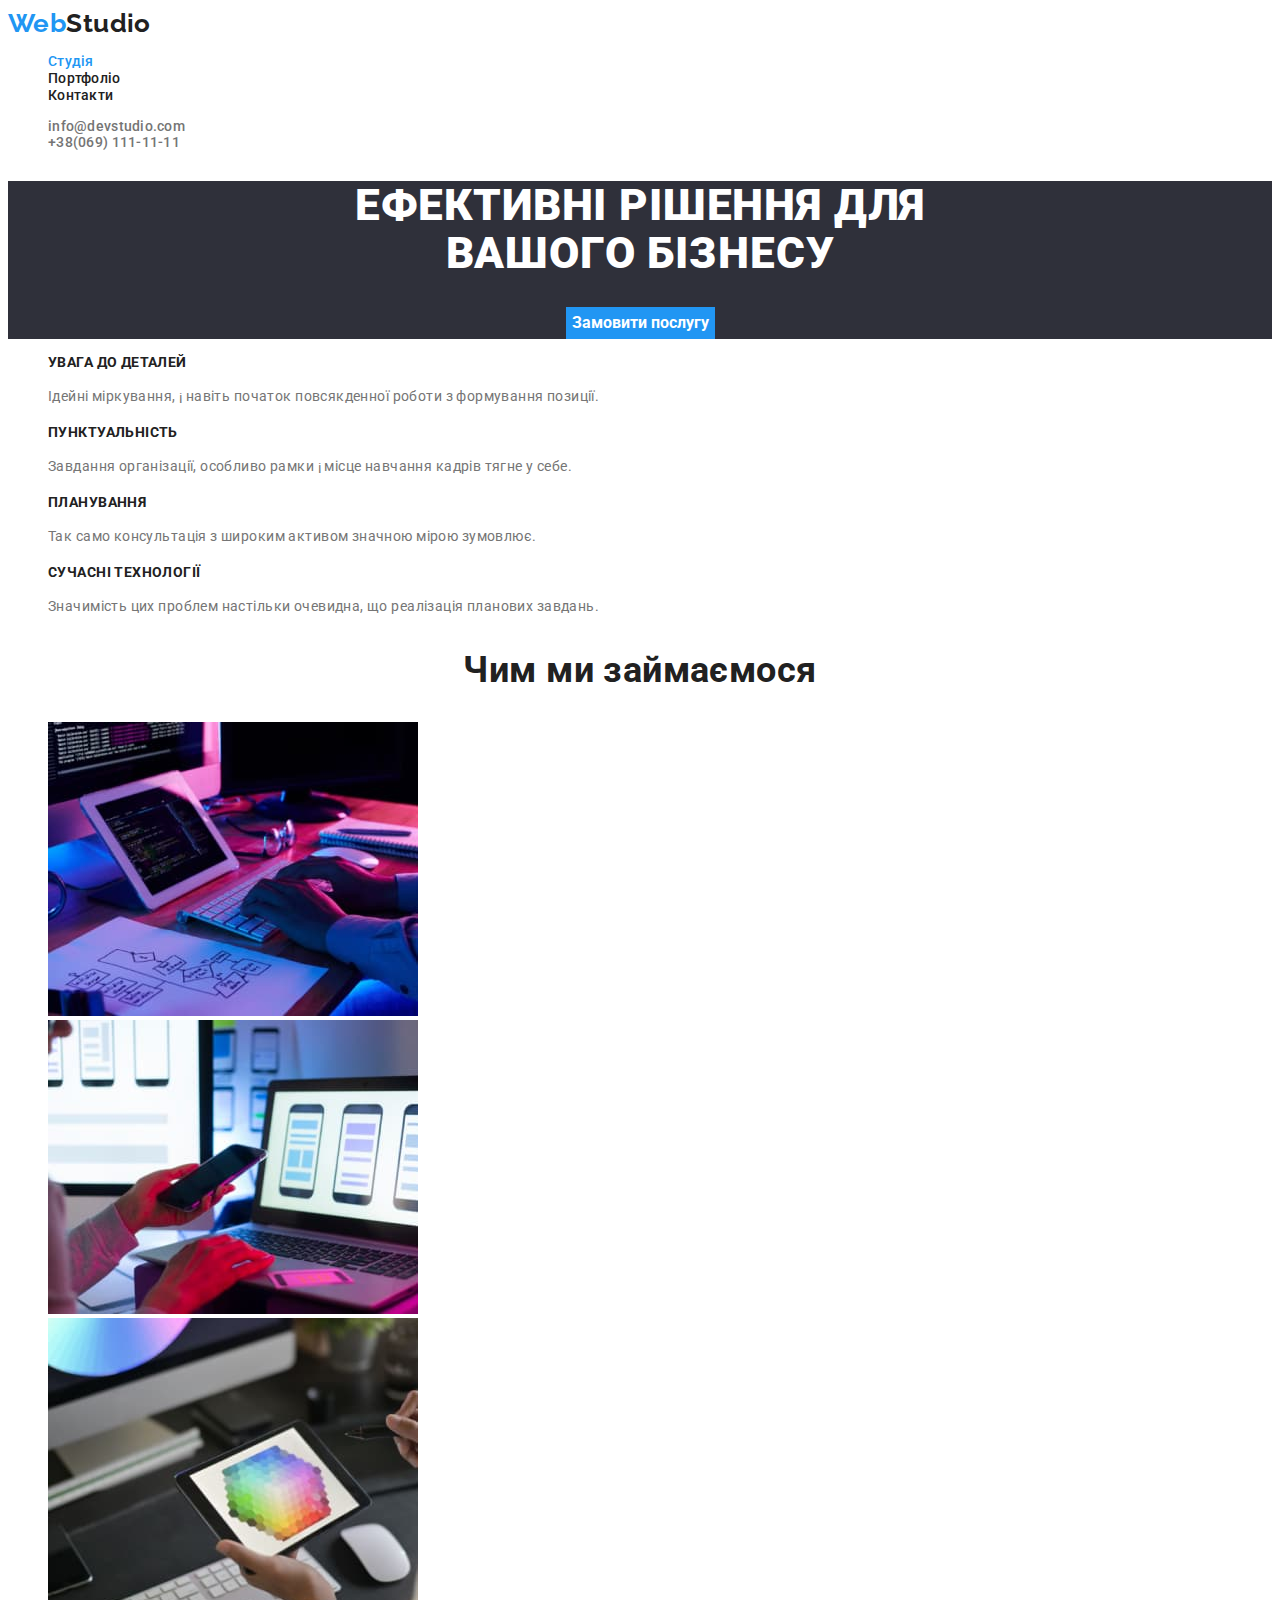
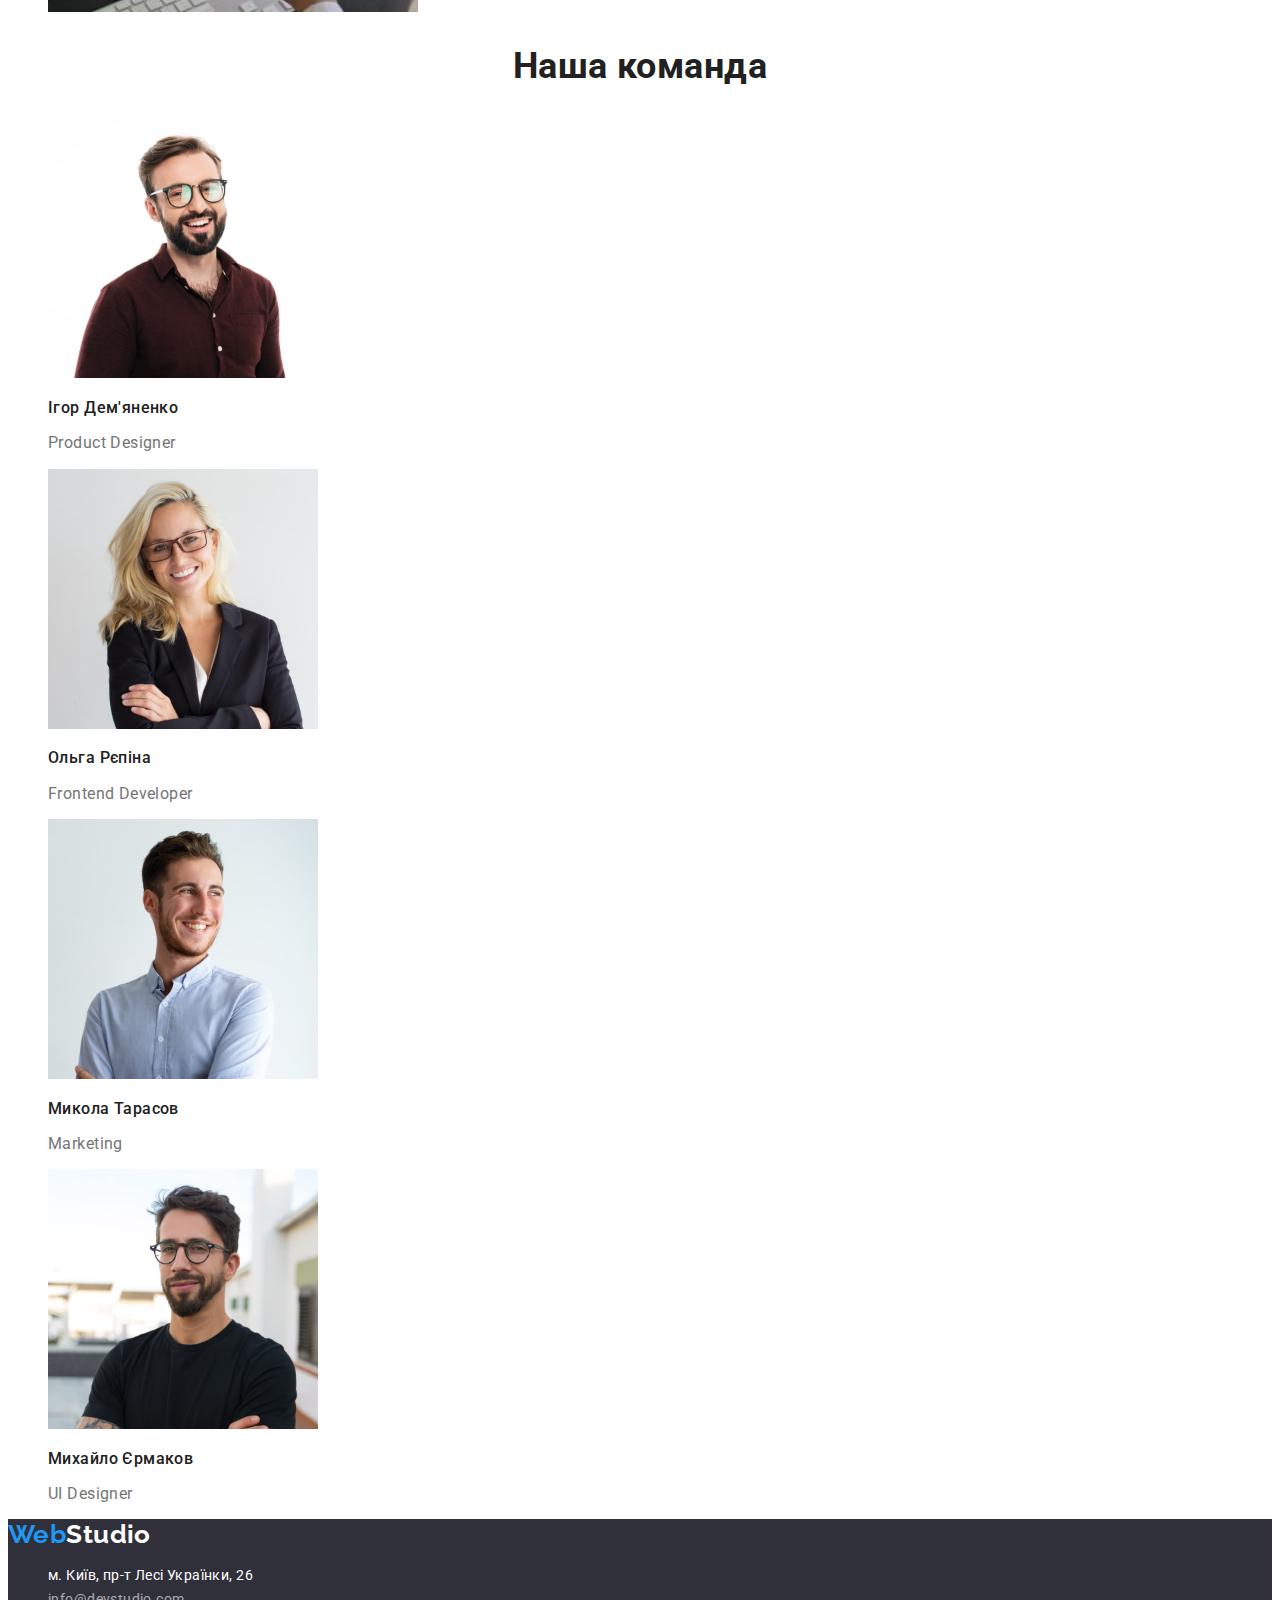
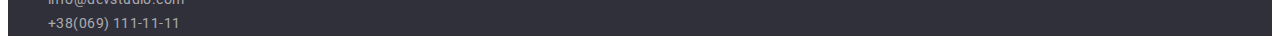
<file: index.html>
<!DOCTYPE html>
<html lang="uk">
  <head>
    <meta charset="UTF-8" />
    <meta http-equiv="X-UA-Compatible" content="IE=edge" />
    <meta
      name="viewport"
      content="width=device-width, initial-scale=1.0"
    />
    <title>Document</title>
    <link
      rel="preconnect"
      href="https://fonts.googleapis.com"
    />
    <link
      rel="preconnect"
      href="https://fonts.gstatic.com"
      crossorigin
    />
    <link
      href="https://fonts.googleapis.com/css2?family=Raleway:wght@700&family=Roboto:wght@400;500;700;900&display=swap"
      rel="stylesheet"
    />
    <link rel="stylesheet" href="./css/styles.css" />
  </head>

  <body>
    <!--Шапка-->
    <header class="">
      <nav>
        <a href="/index.html" class="logo">
          <span class="logo-start">Web</span>Studio</a
        >
        <ul class="site-nav list">
          <li>
            <a href="./index.html" class="current link"
              >Студія</a
            >
          </li>
          <li>
            <a href="./portfolio.html" class="link"
              >Портфоліо</a
            >
          </li>
          <li><a href="" class="link">Контакти</a></li>
        </ul>
      </nav>
      <ul class="site-contacts list">
        <li>
          <a href="mailto:info@devstudio.com" class="link"
            >info@devstudio.com</a
          >
        </li>
        <li>
          <a href="tel:+380961111111" class="link"
            >+38(069) 111-11-11</a
          >
        </li>
      </ul>
    </header>
    <!--Оглавленuие-->
    <main>
      <section class="hero">
        <h1 class="hero-title">
          Ефективні рішення для <br />
          вашого бізнесу
        </h1>
        <button type="button" class="primary">
          Замовити послугу
        </button>
      </section>
      <!--Особливості-->
      <section class="section">
        <h2 class="hidden-text">features</h2>
        <!--Скрыть в css-->
        <ul class="feature list">
          <li>
            <h3 class="features-title">УВАГА ДО ДЕТАЛЕЙ</h3>
            <p class="features-text">
              Ідейні міркування, &#161; навіть початок
              повсякденної роботи з формування позиції.
            </p>
          </li>
          <li>
            <h3 class="features-title">ПУНКТУАЛЬНІСТЬ</h3>
            <p class="features-text">
              Завдання організації, особливо рамки &#161;
              місце навчання кадрів тягне у себе.
            </p>
          </li>
          <li>
            <h3 class="features-title">ПЛАНУВАННЯ</h3>
            <p class="features-text">
              Так само консультація з широким активом
              значною мірою зумовлює.
            </p>
          </li>
          <li>
            <h3 class="features-title">
              СУЧАСНІ ТЕХНОЛОГІЇ
            </h3>
            <p class="features-text">
              Значимість цих проблем настільки очевидна, що
              реалізація планових завдань.
            </p>
          </li>
        </ul>
      </section>
      <!--Чим ми займаємося-->
      <section class="section">
        <h2 class="section-title">Чим ми займаємося</h2>
        <ul class="work list">
          <li>
            <img
              src="./images/box1.jpg"
              alt="box 1"
              width="370"
            />
          </li>
          <li>
            <img
              src="./images/box2.jpg"
              alt="box 2"
              width="370"
            />
          </li>
          <li>
            <img
              src="./images/box3.jpg"
              alt="box 3"
              width="370"
            />
          </li>
        </ul>
      </section>
      <!--Наша команда-->
      <section class="section">
        <h2 class="section-title">Наша команда</h2>
        <ul class="team list">
          <li>
            <img
              src="images/igor.jpg"
              alt="Photo Product Designer - Igor"
              width="270"
            />
            <h3 class="member">Ігор Дем'яненко</h3>
            <p class="position">Product Designer</p>
          </li>
          <li>
            <img
              src="images/olga.jpg"
              alt="Photo Frontend Developer - Olga"
              width="270"
            />
            <h3 class="member">Ольга Рєпіна</h3>
            <p class="position">Frontend Developer</p>
          </li>
          <li>
            <img
              src="images/nikola.jpg"
              alt="Photo Marketing - Mikola"
              width="270"
            />
            <h3 class="member">Микола Тарасов</h3>
            <p class="position">Marketing</p>
          </li>
          <li>
            <img
              src="images/misha.jpg"
              alt="Photo UI Designer - Misha"
              width="270"
            />
            <h3 class="member">Михайло Єрмаков</h3>
            <p class="position">UI Designer</p>
          </li>
        </ul>
      </section>
    </main>
    <footer>
      <a href="/index.html" class="logo">
        <span class="logo-start">Web</span
        ><span class="logo-end">Studio</span></a
      >
      <address>
        <ul class="footer-communication list">
          <li>
            <a
              href="http://surl.li/dadrl"
              target="_blank"
              rel="noopener noreferrer"
              class="footer-address link"
            >
              м. Київ, пр-т Лесі Українки, 26</a
            >
          </li>
          <li>
            <a
              href="mailto:info@devstudio.com"
              class="footer-contact link"
              >info@devstudio.com</a
            >
          </li>
          <li>
            <a
              href="tel:+380961111111"
              class="footer-contact link"
              >+38(069) 111-11-11</a
            >
          </li>
        </ul>
      </address>
    </footer>
  </body>
</html>
</file>
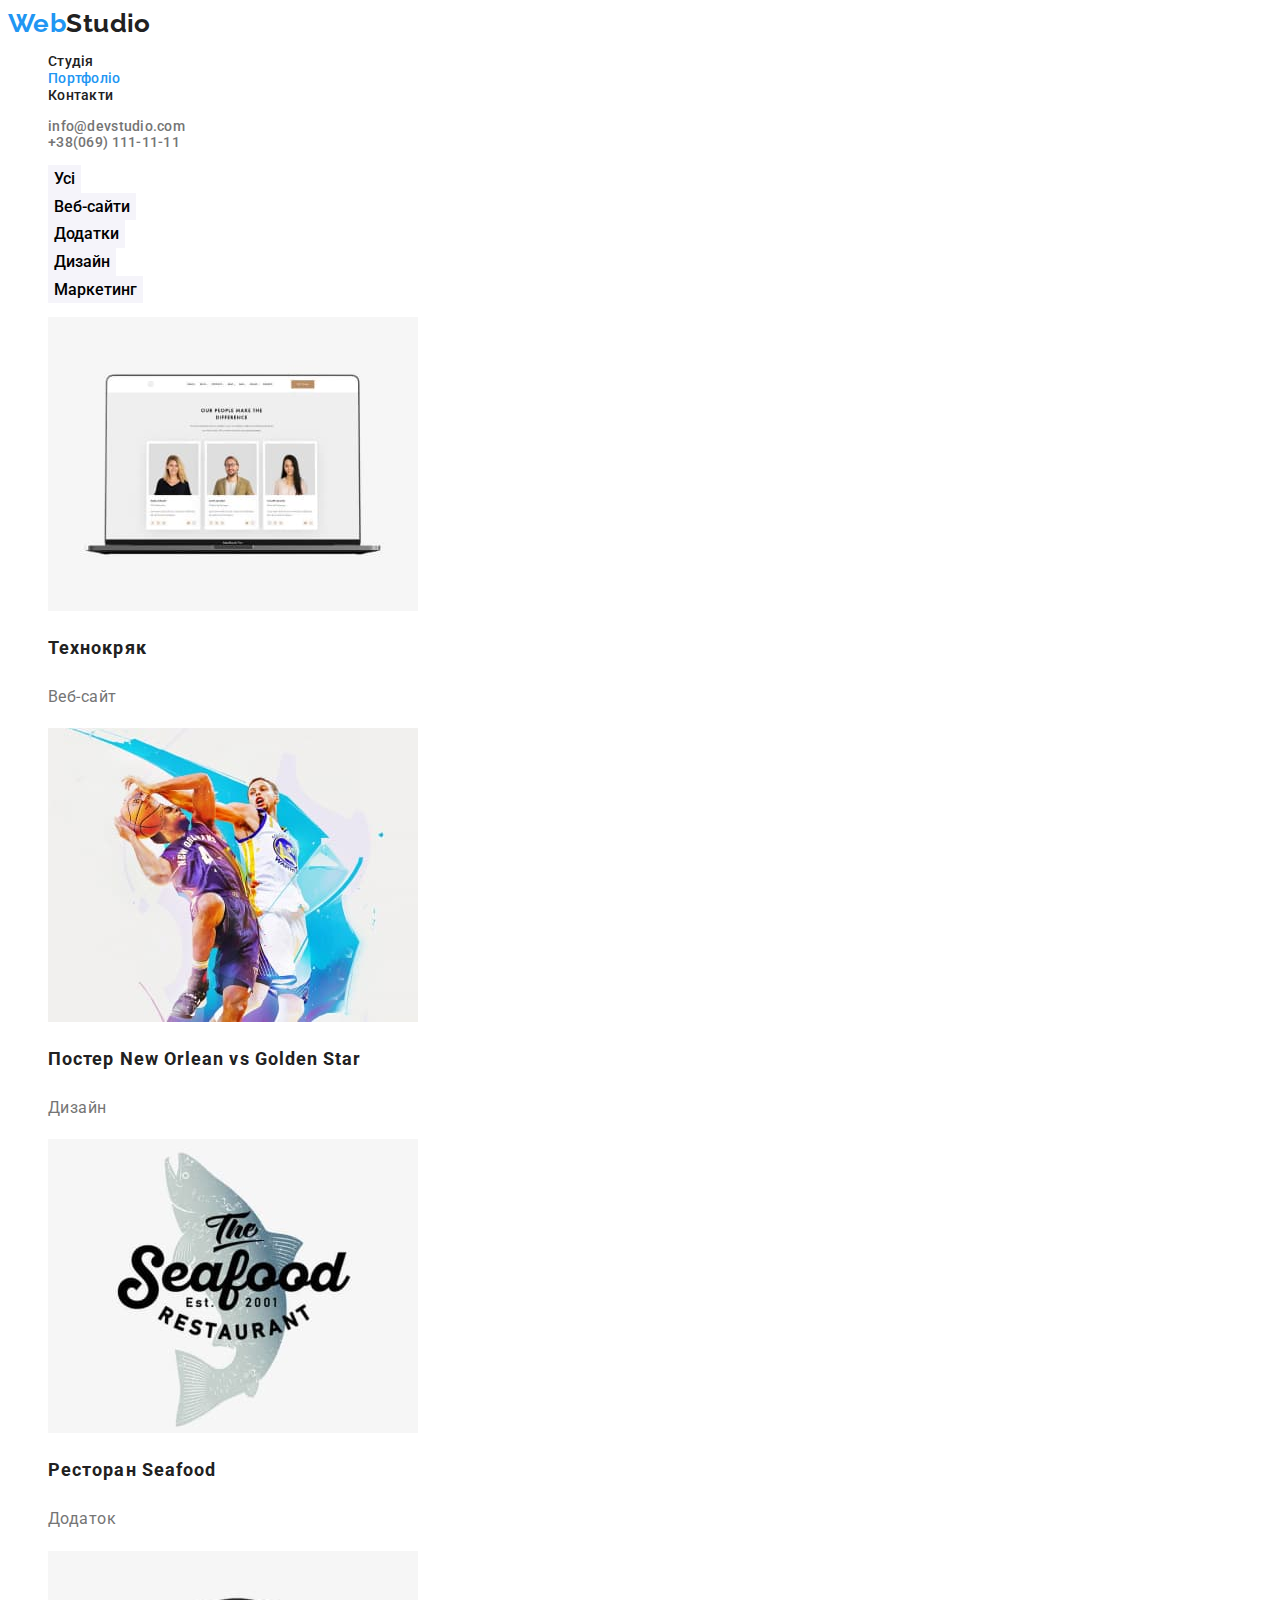
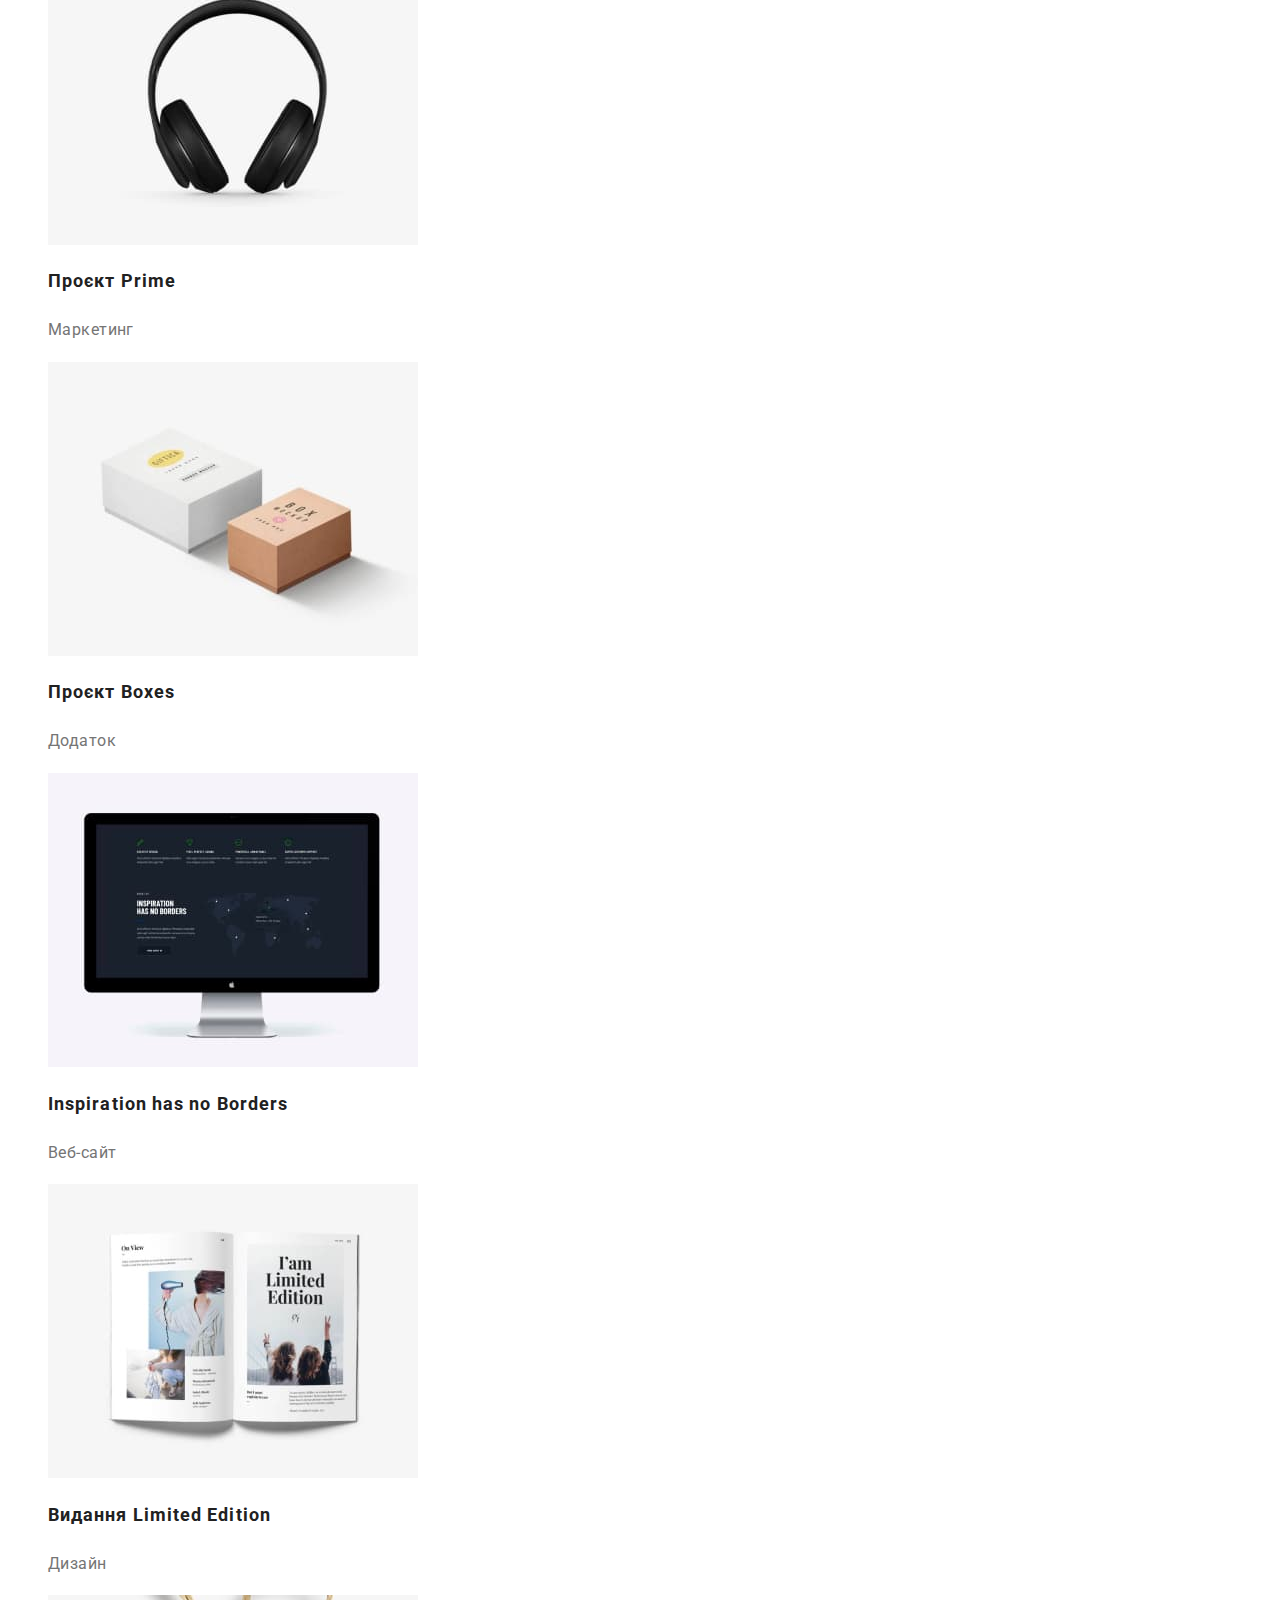
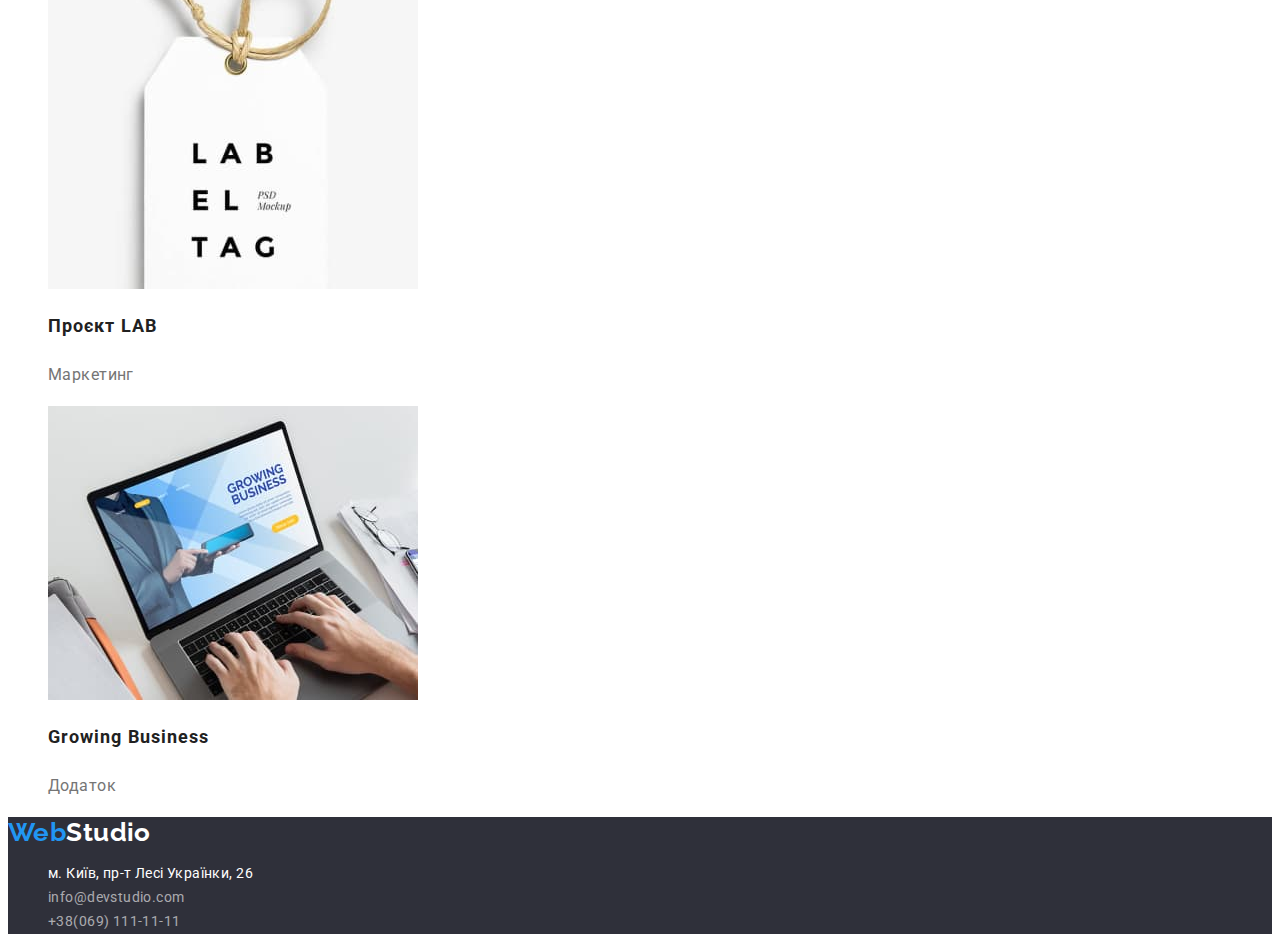
<file: portfolio.html>
<!DOCTYPE html>
<html lang="uk">
  <head>
    <meta charset="UTF-8" />
    <meta http-equiv="X-UA-Compatible" content="IE=edge" />
    <meta
      name="viewport"
      content="width=device-width, initial-scale=1.0"
    />
    <title>Document</title>
    <link
      rel="preconnect"
      href="https://fonts.googleapis.com"
    />
    <link
      rel="preconnect"
      href="https://fonts.gstatic.com"
      crossorigin
    />
    <link
      href="https://fonts.googleapis.com/css2?family=Raleway:wght@700&family=Roboto:wght@400;500;700;900&display=swap"
      rel="stylesheet"
    />
    <link rel="stylesheet" href="./css/styles.css" />
  </head>
  <body>
    <!--Шапка-->
    <header class="">
      <nav>
        <a href="/index.html" class="logo">
          <span class="logo-start">Web</span>Studio</a
        >
        <ul class="site-nav list">
          <li>
            <a href="./index.html" class="link">Студія</a>
          </li>
          <li>
            <a href="./portfolio.html" class="current link"
              >Портфоліо</a
            >
          </li>
          <li><a href="" class="link">Контакти</a></li>
        </ul>
      </nav>
      <ul class="site-contacts list">
        <li>
          <a href="mailto:info@devstudio.com" class="link"
            >info@devstudio.com</a
          >
        </li>
        <li>
          <a href="tel:+380961111111" class="link"
            >+38(069) 111-11-11</a
          >
        </li>
      </ul>
    </header>
    <main>
      <!--Filters-->
      <section>
        <h1 class="hidden-text">Projects</h1>
        <!--Скрыть в CSS-->
        <ul class="list">
          <li>
            <button type="button" class="secondary">
              Усі
            </button>
          </li>
          <li>
            <button type="button" class="secondary">
              Веб-сайти
            </button>
          </li>
          <li>
            <button type="button" class="secondary">
              Додатки
            </button>
          </li>
          <li>
            <button type="button" class="secondary">
              Дизайн
            </button>
          </li>
          <li>
            <button type="button" class="secondary">
              Маркетинг
            </button>
          </li>
        </ul>
      <!--Projects-->
        <ul class="list">
          <li>
            <img
              src="images/Project(1).jpg"
              alt="Технокряк"
              width="370"
            />
            <h2 class="project-title">Технокряк</h2>
            <p class="project-type">Веб-сайт</p>
          </li>
          <li>
            <img
              src="images/Project(2).jpg"
              alt="Постер New Orlean vs Golden Star"
              width="370"
            />
            <h2 class="project-title">
              Постер New Orlean vs Golden Star
            </h2>
            <p class="project-type">Дизайн</p>
          </li>
          <li>
            <img
              src="images/Project(3).jpg"
              alt="Постер Ресторан Seafood"
              width="370"
            />
            <h2 class="project-title">Ресторан Seafood</h2>
            <p class="project-type">Додаток</p>
          </li>
          <li>
            <img
              src="images/Project(4).jpg"
              alt="Постер Проєкт Prime"
              width="370"
            />
            <h2 class="project-title">Проєкт Prime</h2>
            <p class="project-type">Маркетинг</p>
          </li>
          <li>
            <img
              src="images/Project(5).jpg"
              alt="Постер Проєкт Boxes"
              width="370"
            />
            <h2 class="project-title">Проєкт Boxes</h2>
            <p class="project-type">Додаток</p>
          </li>
          <li>
            <img
              src="images/Project(6).jpg"
              alt="Inspiration has no Borders"
              width="370"
            />
            <h2 class="project-title">
              Inspiration has no Borders
            </h2>
            <p class="project-type">Веб-сайт</p>
          </li>
          <li>
            <img
              src="images/Project(7).jpg"
              alt="Видання Limited Edition"
              width="370"
            />
            <h2 class="project-title">
              Видання Limited Edition
            </h2>
            <p class="project-type">Дизайн</p>
          </li>
          <li>
            <img
              src="images/Project(8).jpg"
              alt="Постер Проєкта LAB"
              width="370"
            />
            <h2 class="project-title">Проєкт LAB</h2>
            <p class="project-type">Маркетинг</p>
          </li>
          <li>
            <img
              src="images/Project(9).jpg"
              alt="Постер Growing Business"
              width="370"
            />
            <h2 class="project-title">Growing Business</h2>
            <p class="project-type">Додаток</p>
          </li>
        </ul>
      </section>
    </main>
    <footer>
      <a href="/index.html" class="logo">
        <span class="logo-start">Web</span
        ><span class="logo-end">Studio</span></a
      >
      <address>
        <ul class="footer-communication list">
          <li>
            <a
              href="http://surl.li/dadrl"
              target="_blank"
              rel="noopener noreferrer"
              class="footer-address link"
            >
              м. Київ, пр-т Лесі Українки, 26</a
            >
          </li>
          <li>
            <a
              href="mailto:info@devstudio.com"
              class="footer-contact link"
              >info@devstudio.com</a
            >
          </li>
          <li>
            <a
              href="tel:+380961111111"
              class="footer-contact link"
              >+38(069) 111-11-11</a
            >
          </li>
        </ul>
      </address>
    </footer>
  </body>
</html>
</file>
<file: css/styles.css>
/* General */
:root {
  --primary-text-color: #212121;
  --title-text-color: #757575;
  --accent-color: #2196f3;
  --primary-white-color: #ffffff;
  --title-grey-color: #2f303a;
  --button-secondary-bgc: #f5f4fa;
}

body {
  font-family: 'Roboto', sans-serif;
  font-size: 14px;
  background-color: var(--primary-white-color);
  line-height: 1.2;
  letter-spacing: 0.03em;
  color: var(--primary-text-color);
}

.list {
  list-style: none;
}

button {
  font-family: inherit;
  cursor: pointer;
}
.site-nav .current.link {
  color: var(--accent-color);
}
/* Header style */
.logo {
  font-family: 'Raleway';
  font-weight: 700;
  font-size: 26px;
  color: var(--primary-text-color);
  text-decoration: none;
}
.logo-start {
  color: var(--accent-color);
}
.site-nav .link {
  font-weight: 500;
  line-height: 1.1;
  letter-spacing: 0.02em;
  color: var(--primary-text-color);
  text-decoration: none;
}
.site-nav .link:hover,
.site-nav .link:focus,
.site-contacts .link:hover,
.site-contacts .link:focus {
  color: var(--accent-color);
}
.site-contacts .link {
  font-weight: 500;
  line-height: 1.1;
  letter-spacing: 0.02em;
  color: var(--title-text-color);
  text-decoration: none;
}
/* Hero */
.hero {
  text-align: center;
  letter-spacing: 0.06em;
  text-transform: uppercase;
  background-color: var(--title-grey-color);
}
.hero-title {
  font-weight: 900;
  font-size: 44px;
  line-height: 1.1;
  color: var(--primary-white-color);
}
.primary {
  font-weight: 700;
  font-size: 16px;
  line-height: 1.9;
  color: var(--primary-white-color);
  background-color: var(--accent-color);
  border: none;
}
/* Features */
.hidden-text {
  display: none;
}
.section-title {
  font-weight: 700;
  font-size: 36px;
  text-align: center;
}
.features-title {
  font-weight: 700;
  font-size: 14px;
  line-height: 1.3;
}
.features-text {
  line-height: 1.7;
  color: var(--title-text-color);
}
.member {
  font-weight: 500;
  font-size: 16px;
}
.position {
  color: var(--title-text-color);
  font-size: 16px;
}
footer {
  background-color: var(--title-grey-color);
}
.logo-end {
  color: var(--primary-white-color);
}
.footer-communication .link {
  font-style: normal;
  line-height: 1.7;
  text-decoration: none;
}
.footer-address {
  color: var(--primary-white-color);
}
.footer-contact {
  color: rgba(255, 255, 255, 0.6);
}
.footer-communication .link:hover,
.footer-communication .link:focus {
  color: var(--accent-color);
}
.secondary {
  font-weight: 500;
  font-size: 16px;
  line-height: 1.6;
  background-color: var(--button-secondary-bgc);
  border: none;
}
.secondary:hover,
.secondary:focus
{
  color: var(--primary-white-color);
  background-color: var(--accent-color);
}
.project-title {
  font-weight: 700;
  font-size: 18px;
  line-height: 2;
  letter-spacing: 0.06em;
}
.project-type {
  font-size: 16px;
  color: var(--title-text-color);
  line-height: 1.9;
}
</file>
